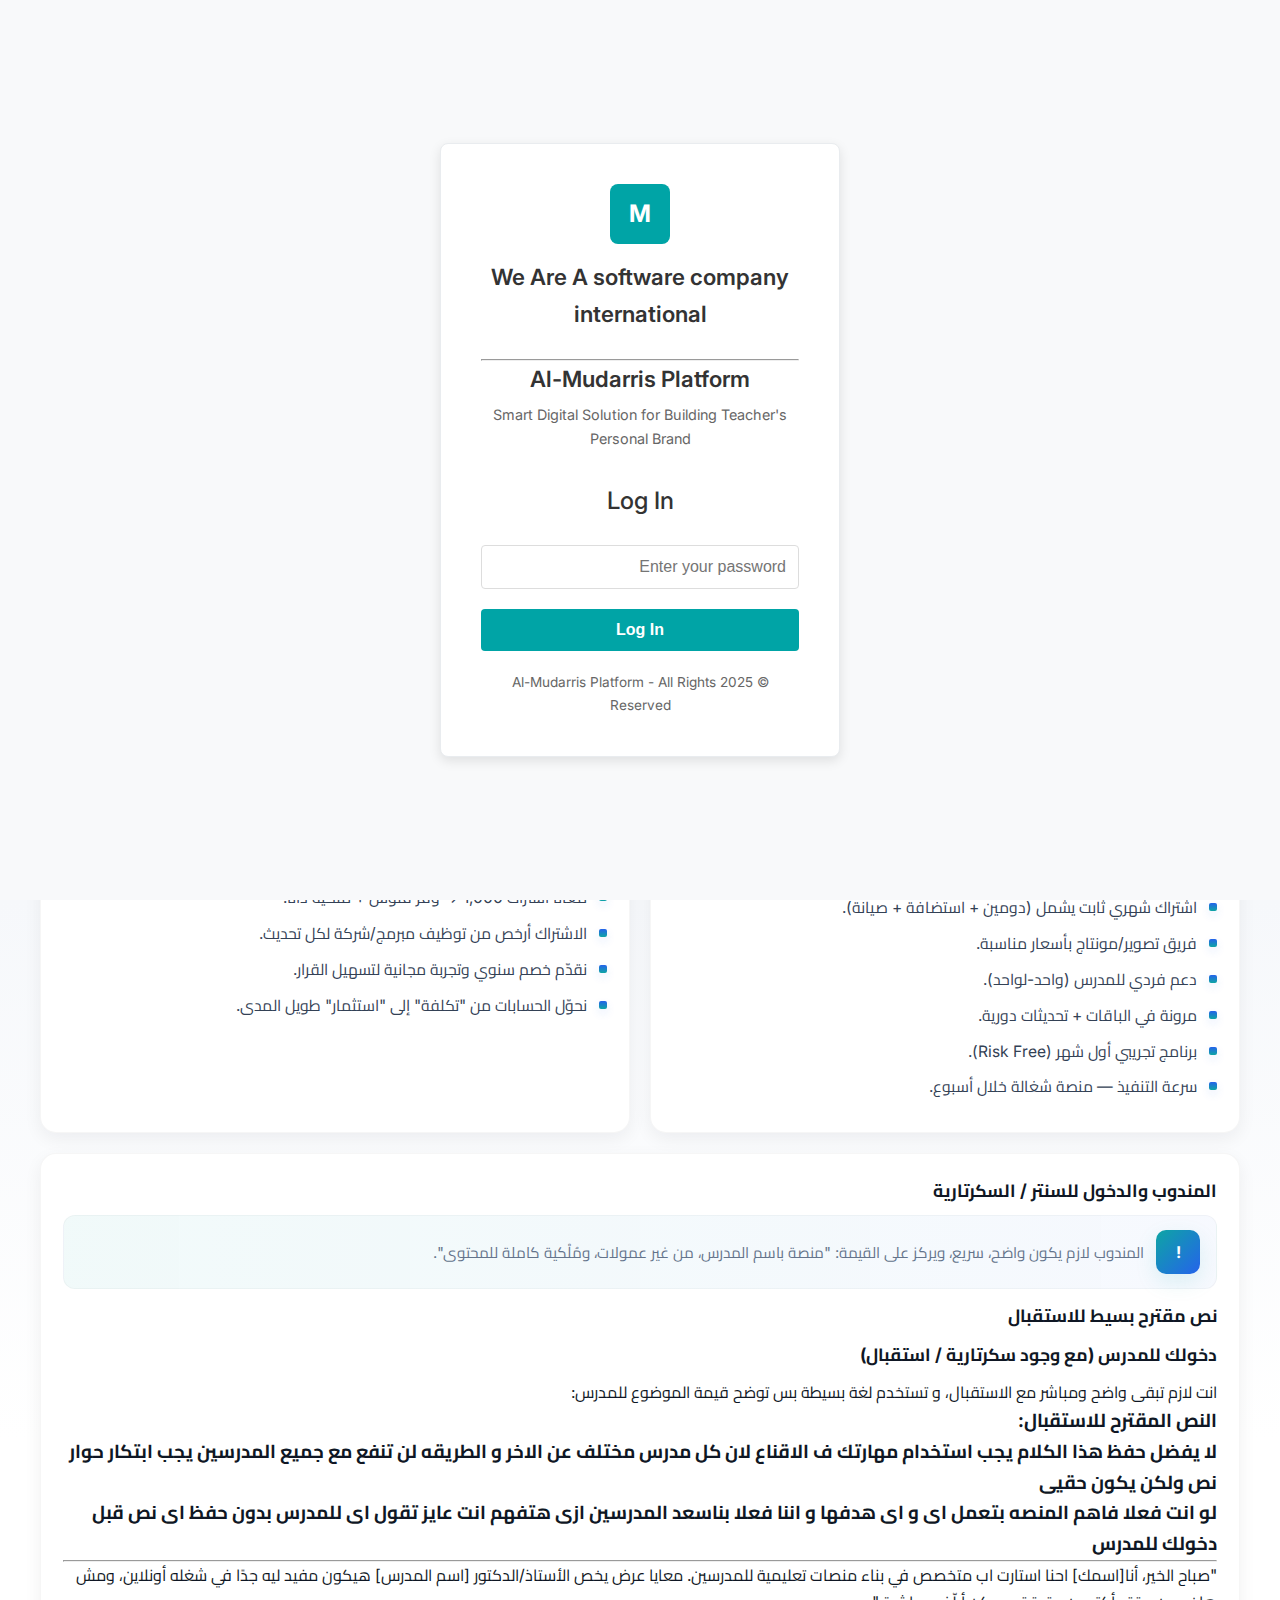
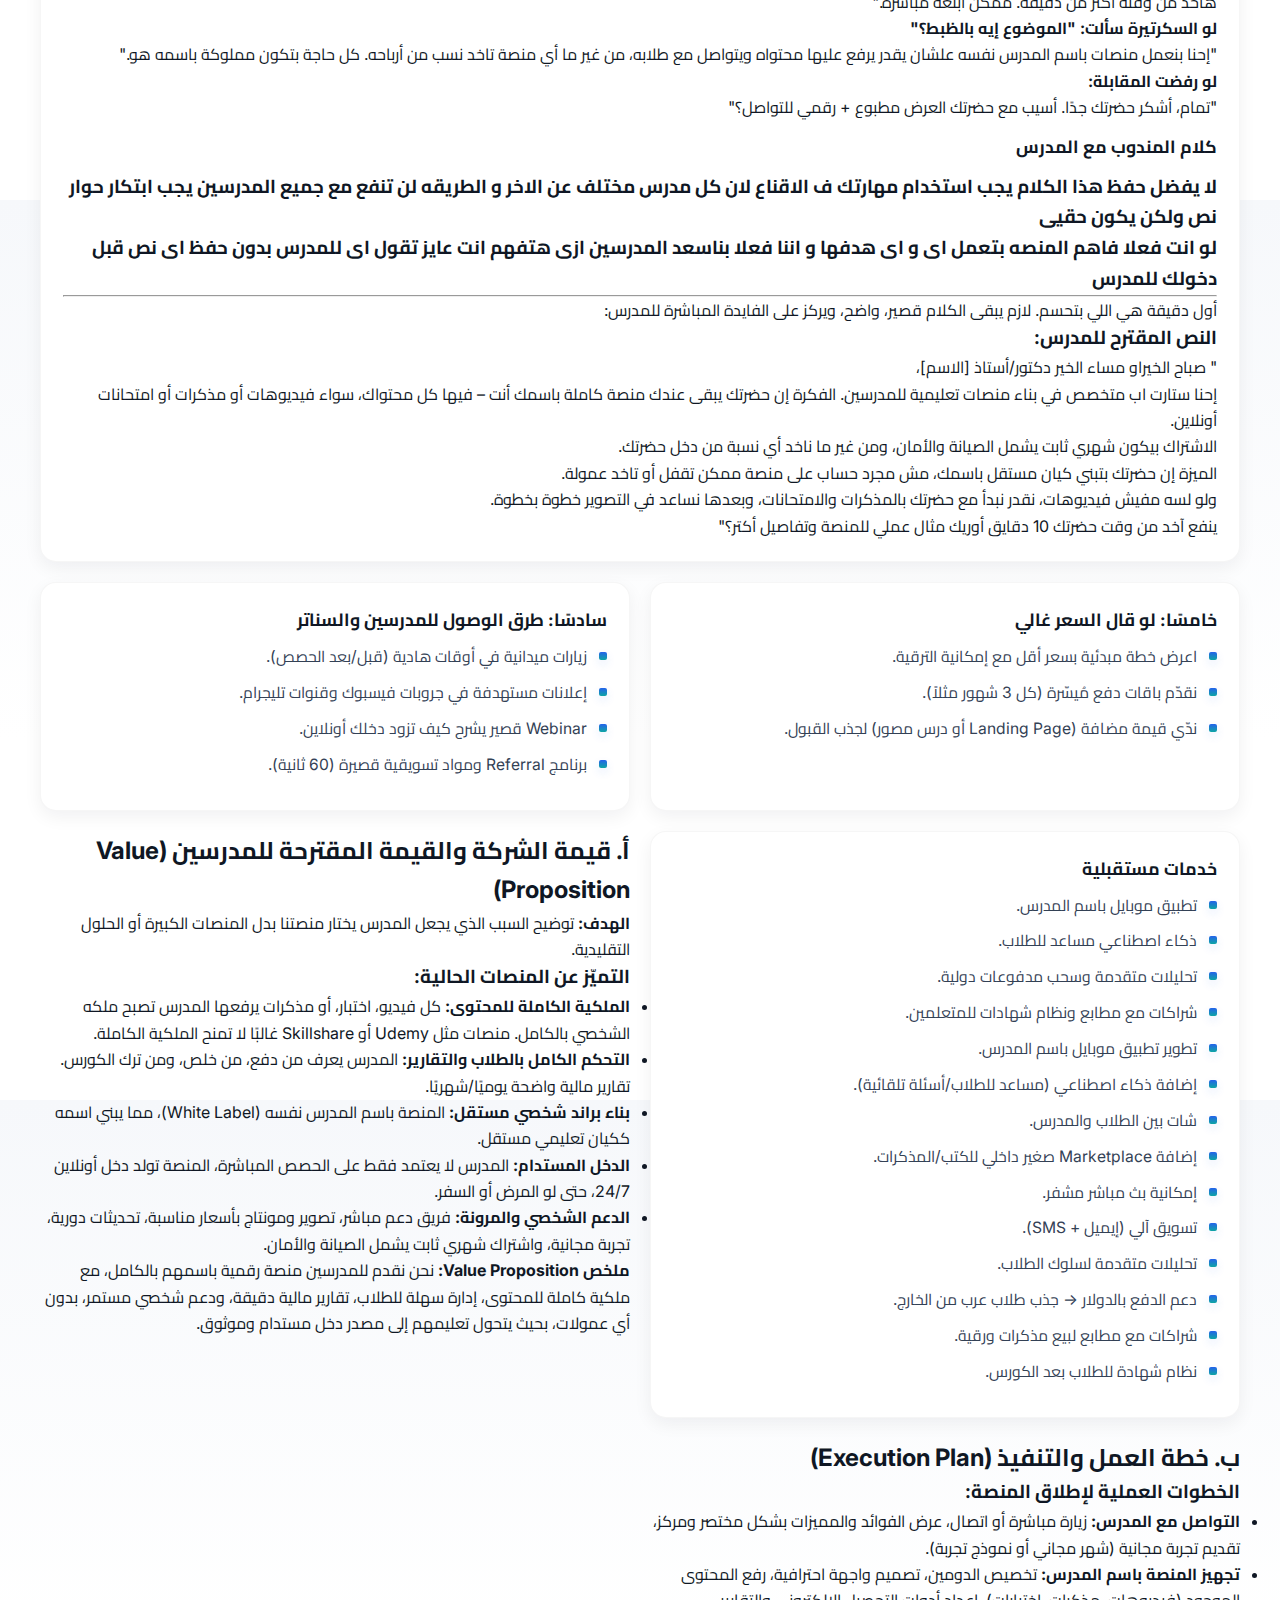
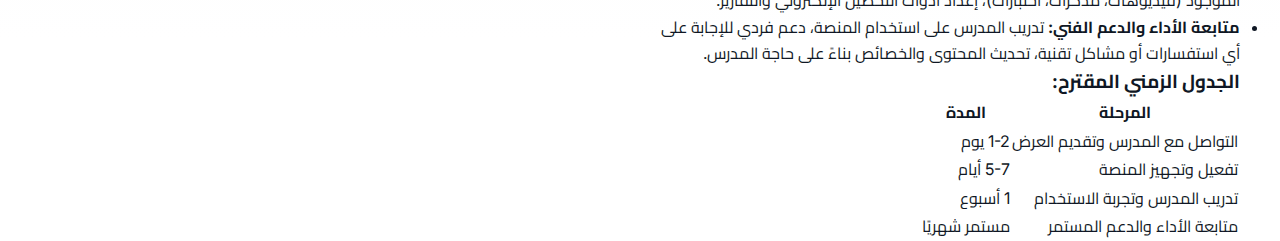
<file: index.html>
<!DOCTYPE html>
<html lang="ar" dir="rtl">
<head>
  <meta charset="utf-8" />
  <meta name="viewport" content="width=device-width, initial-scale=1" />
  <title>منصة المدرس - المميزات والخطة الكاملة</title>
<link rel="stylesheet" href="styles.css">
  <!-- خطوط (اختياري: يحتاج إنترنت لتحميل الخطوط من Google Fonts) -->
  <link rel="preconnect" href="https://fonts.googleapis.com">
  <link rel="preconnect" href="https://fonts.gstatic.com" crossorigin>
  <link href="https://fonts.googleapis.com/css2?family=Inter:wght@300;400;600;700;800&family=Cairo:wght@300;400;600&display=swap" rel="stylesheet">

  <style>
 
  </style>
</head>

<body>
  <div class="container">

    <header class="site-header" role="banner">
      <div class="brand">
        <div class="logo">M</div>
        <div>
          <h1>منصة المدرس</h1>
          <p>حل رقمي ذكي لبناء العلامة الشخصية للمدرس</p>
        </div>
      </div>

      <div style="text-align:left;">
        <strong style="color:var(--accent-2); font-weight:700;">We are Startup</strong>
          <div style="color:var(--muted); font-size:0.9rem;">
          حلول: منصة متكاملة • إدارة ذكية • تقارير دقيقة
          </div>      
        </div>
    </header>

    <main>
      <section class="lead">
<h2 class="success-heading">
  <span class="step">Knowledge.</span>
  <span class="step">Experience.</span>
  <span class="step">Guidance.</span>
  <span class="arrow">→</span>
  <span class="final">Future Success</span>
</h2>
      </section>

      <div class="sections">
        <section class="card">
          <h2>أولًا: احتياجات المدرس ولماذا يحتاج المنصة</h2>
          <ul>
            <li>كل شغله دلوقتي معتمد على السنتر/الحصص المباشرة = دخله محدود بساعات وجوده.</li>
            <li>بدون منصة = مفيش أصل رقمي يبيع وهو نايم/مريض/مسافر.</li>
            <li>بيعتمد على واتساب/تليجرام = فوضى، مش منظم، ومفيش تقارير.</li>
            <li>مفيش تحصيل إلكتروني ثابت = بيخسر طلاب برا منطقته.</li>
            <li>صعوبة بناء براند باسمه لأنه مختفي جوه منصات بعمولة.</li>
            <li>لو سيب المنصة اللي مشترك فيها → بيرجع صفر، مفيش داتا ولا محتوى معاه.</li>
            <li>مش قادر يعرف مين الطالب اللي دفع، مين اللي خلص، ومين اللي ساب.</li>
            <li>مفيش مكتبة مراجعات تفضل متاحة طول السنة.</li>
            <li>صعوبة يقنع أولياء الأمور إنه "كيان تعليمي جاد" مش مجرد مدرس فرد.</li>
            <li>مستقبلًا لو قلّ مجهوده/كبر → دخله ينقطع، لكن المنصة تخلق له مصدر دخل مستدام.</li>
          </ul>
        </section>

        <section class="card">
          <h2>ثانيًا: إيه اللي بنقدمه كمنصة للمدرس</h2>
          <ul>
            <li>موقع كامل باسم المدرس (دومين خاص).</li>
            <li>تصميم احترافي يرفع صورته قدام أولياء الأمور.</li>
            <li>رفع فيديوهات/كورسات كاملة + مكتبة PDF.</li>
            <li>بث مباشر مع تسجيل تلقائي للدروس.</li>
            <li>اختبارات تفاعلية تلقائية التصحيح.</li>
            <li>نظام متابعة إنجاز الطالب (Dashboard).</li>
            <li>تحصيل أونلاين (فودافون كاش، فيزا، فوري).</li>
            <li>إشعارات ورسائل للطلاب عبر الإيميل/المنصة.</li>
            <li>تقارير مالية واضحة للمدرس.</li>
            <li>إمكانية إضافة مساعد/أدمن لإدارة المحتوى.</li>
            <li>حماية المحتوى وتصدير داتا الطلاب (ملك للمدرس).</li>
          </ul>
        </section>

        <section class="card">
          <h2>ثالثًا: مميزاتنا التنافسية</h2>
          <ul>
            <li>مفيش عمولة → المدرس يحتفظ بكل أرباحه.</li>
            <li>المنصة باسمه (Personal Brand) — وايت ليبل بالكامل.</li>
            <li>اشتراك شهري ثابت يشمل (دومين + استضافة + صيانة).</li>
            <li>فريق تصوير/مونتاج بأسعار مناسبة.</li>
            <li>دعم فردي للمدرس (واحد-لواحد).</li>
            <li>مرونة في الباقات + تحديثات دورية.</li>
            <li>برنامج تجريبي أول شهر (Risk Free).</li>
            <li>سرعة التنفيذ — منصة شغالة خلال أسبوع.</li>
          </ul>
        </section>

        <section class="card">
          <h2>رابعًا: إقناع المدرس بالاشتراك</h2>
          <ul>
            <li>مثال حسبة: 50 طالب × 50 ج = 2,500 ج. منصات عمولة (30%) = 750 ج خسارة شهريًا.</li>
            <li>معانا اشتراك 1,000 → وفر فلوس + ملكية داتا.</li>
            <li>الاشتراك أرخص من توظيف مبرمج/شركة لكل تحديث.</li>
            <li>نقدّم خصم سنوي وتجربة مجانية لتسهيل القرار.</li>
            <li>نحوّل الحسابات من "تكلفة" إلى "استثمار" طويل المدى.</li>
          </ul>
        </section>

        <section class="card full-width">
          <h2>المندوب والدخول للسنتر / السكرتارية</h2>
          <div class="tip" style="margin-bottom:12px;">
            <div class="dot">!</div>
            <p>المندوب لازم يكون واضح، سريع، ويركز على القيمة: "منصة باسم المدرس، من غير عمولات، ومُلْكية كاملة للمحتوى".</p>
          </div>

          <h2 style="margin-top:8px;">نص مقترح بسيط للاستقبال</h2>
          <p style="color:var(--muted); margin-bottom:10px;">
                  <h2>دخولك  للمدرس (مع وجود سكرتارية / استقبال)</h2>
      <p>انت لازم تبقى واضح ومباشر مع الاستقبال، و تستخدم لغة بسيطة بس توضح قيمة الموضوع للمدرس:</p>
      <h3>النص المقترح للاستقبال:</h3>
      <h3>لا يفضل حفظ هذا الكلام يجب استخدام مهارتك ف الاقناع لان كل مدرس مختلف عن الاخر و الطريقه لن تنفع مع جميع المدرسين يجب ابتكار حوار نص ولكن يكون حقيى </h3>
      <h3>لو انت فعلا فاهم المنصه بتعمل اى و اى هدفها و اننا فعلا بناسعد المدرسين ازى هتفهم انت عايز تقول اى للمدرس بدون حفظ اى نص قبل دخولك للمدرس </h3>
      <hr>
      <p>"صباح الخير، أنا[اسمك]  احنا استارت اب متخصص في بناء منصات تعليمية للمدرسين. معايا عرض يخص الأستاذ/الدكتور [اسم المدرس] هيكون مفيد ليه جدًا في شغله أونلاين، ومش هاخد من وقته أكتر من دقيقة. ممكن أبلّغه مباشرة."</p>
      <p><strong>لو السكرتيرة سألت: "الموضوع إيه بالظبط؟"</strong><br>
      "إحنا بنعمل منصات باسم المدرس نفسه علشان يقدر يرفع عليها محتواه ويتواصل مع طلابه، من غير ما أي منصة تاخد نسب من أرباحه. كل حاجة بتكون مملوكة باسمه هو."</p>
      <p><strong>لو رفضت المقابلة:</strong><br>
      "تمام، أشكر حضرتك جدًا. أسيب مع حضرتك العرض مطبوع + رقمي للتواصل؟"</p>
          </p>

          <h2 style="margin-top:12px; ">كلام المندوب مع المدرس</h2>
          <p style="color:var(--muted); background-color: rgb(101, 87, 180); ">
     <h3>لا يفضل حفظ هذا الكلام يجب استخدام مهارتك ف الاقناع لان كل مدرس مختلف عن الاخر و الطريقه لن تنفع مع جميع المدرسين يجب ابتكار حوار نص ولكن يكون حقيى </h3>
      <h3>لو انت فعلا فاهم المنصه بتعمل اى و اى هدفها و اننا فعلا بناسعد المدرسين ازى هتفهم انت عايز تقول اى للمدرس بدون حفظ اى نص قبل دخولك للمدرس </h3>
      <hr>
      <p>أول دقيقة هي اللي بتحسم. لازم يبقى الكلام قصير، واضح، ويركز على الفايدة المباشرة للمدرس:</p>
      <h3>النص المقترح للمدرس:</h3>
      <p>" صباح الخيراو مساء الخير دكتور/أستاذ [الاسم]،<br>
      إحنا ستارت اب متخصص في بناء منصات تعليمية للمدرسين. الفكرة إن حضرتك يبقى عندك منصة كاملة باسمك أنت – فيها كل محتواك، سواء فيديوهات أو مذكرات أو امتحانات أونلاين.<br>
      الاشتراك بيكون شهري ثابت يشمل الصيانة والأمان، ومن غير ما ناخد أي نسبة من دخل حضرتك.<br>
      الميزة إن حضرتك بتبني كيان مستقل باسمك، مش مجرد حساب على منصة ممكن تقفل أو تاخد عمولة.<br>
      ولو لسه مفيش فيديوهات، نقدر نبدأ مع حضرتك بالمذكرات والامتحانات، وبعدها نساعد في التصوير خطوة بخطوة.<br>
      ينفع آخد من وقت حضرتك 10 دقايق أوريك مثال عملي للمنصة وتفاصيل أكتر؟"</p></p>
        </section>

        <section class="card">
          <h2>خامسًا: لو قال السعر غالي</h2>
          <ul>
            <li>اعرض خطة مبدئية بسعر أقل مع إمكانية الترقية.</li>
            <li>نقدّم باقات دفع مُيسّرة (كل 3 شهور مثلاً).</li>
            <li>ندّي قيمة مضافة (Landing Page أو درس مصور) لجذب القبول.</li>
          </ul>
        </section>

        <section class="card">
          <h2>سادسًا: طرق الوصول للمدرسين والسناتر</h2>
          <ul>
            <li>زيارات ميدانية في أوقات هادية (قبل/بعد الحصص).</li>
            <li>إعلانات مستهدفة في جروبات فيسبوك وقنوات تليجرام.</li>
            <li>Webinar قصير يشرح كيف تزود دخلك أونلاين.</li>
            <li>برنامج Referral ومواد تسويقية قصيرة (60 ثانية).</li>
          </ul>
        </section>

        <section class="card">
          <h2>خدمات مستقبلية</h2>
          <ul>
            <li>تطبيق موبايل باسم المدرس.</li>
            <li>ذكاء اصطناعي مساعد للطلاب.</li>
            <li>تحليلات متقدمة وسحب مدفوعات دولية.</li>
            <li>شراكات مع مطابع ونظام شهادات للمتعلمين.</li>
            <li>              تطوير تطبيق موبايل باسم المدرس.
 </li>
            <li>  إضافة ذكاء اصطناعي (مساعد للطلاب/أسئلة تلقائية).
 </li>
            <li>  شات بين الطلاب والمدرس.
 </li>
            <li> إضافة Marketplace صغير داخلي للكتب/المذكرات.
  </li>
            <li>إمكانية بث مباشر مشفر.
   </li>
            <li>تسويق آلي (إيميل + SMS).
   </li>
            <li>تحليلات متقدمة لسلوك الطلاب.
   </li>
            <li>دعم الدفع بالدولار → جذب طلاب عرب من الخارج.
   </li>
            <li>شراكات مع مطابع لبيع مذكرات ورقية.
   </li>
            <li> نظام شهادة للطلاب بعد الكورس.
  </li>
          </ul>
        </section>
<!-- -------------------------------------------- -->
<!-- -------------------------------------------- -->
<!-- -------------------------------------------- -->
 <section>
    <div class="card">
        <h2>أ. قيمة الشركة والقيمة المقترحة للمدرسين (Value Proposition)</h2>
        <p><strong>الهدف:</strong> توضيح السبب الذي يجعل المدرس يختار منصتنا بدل المنصات الكبيرة أو الحلول التقليدية.</p>
        <h3>التميّز عن المنصات الحالية:</h3>
        <ul>
            <li><strong>الملكية الكاملة للمحتوى:</strong> كل فيديو، اختبار، أو مذكرات يرفعها المدرس تصبح ملكه الشخصي بالكامل. منصات مثل Udemy أو Skillshare غالبًا لا تمنح الملكية الكاملة.</li>
            <li><strong>التحكم الكامل بالطلاب والتقارير:</strong> المدرس يعرف من دفع، من خلص، ومن ترك الكورس. تقارير مالية واضحة يوميًا/شهريًا.</li>
            <li><strong>بناء براند شخصي مستقل:</strong> المنصة باسم المدرس نفسه (White Label)، مما يبني اسمه ككيان تعليمي مستقل.</li>
            <li><strong>الدخل المستدام:</strong> المدرس لا يعتمد فقط على الحصص المباشرة، المنصة تولد دخل أونلاين 24/7، حتى لو المرض أو السفر.</li>
            <li><strong>الدعم الشخصي والمرونة:</strong> فريق دعم مباشر، تصوير ومونتاج بأسعار مناسبة، تحديثات دورية، تجربة مجانية، واشتراك شهري ثابت يشمل الصيانة والأمان.</li>
        </ul>
        <p><strong>ملخص Value Proposition:</strong> نحن نقدم للمدرسين منصة رقمية باسمهم بالكامل، مع ملكية كاملة للمحتوى، إدارة سهلة للطلاب، تقارير مالية دقيقة، ودعم شخصي مستمر، بدون أي عمولات، بحيث يتحول تعليمهم إلى مصدر دخل مستدام وموثوق.</p>
    </div>
</section>

<!-- قسم ب: خطة العمل والتنفيذ -->
<section>
    <div class="card">
        <h2>ب. خطة العمل والتنفيذ (Execution Plan)</h2>
        <h3>الخطوات العملية لإطلاق المنصة:</h3>
        <ul>
            <li><strong>التواصل مع المدرس:</strong> زيارة مباشرة أو اتصال، عرض الفوائد والمميزات بشكل مختصر ومركز، تقديم تجربة مجانية (شهر مجاني أو نموذج تجربة).</li>
            <li><strong>تجهيز المنصة باسم المدرس:</strong> تخصيص الدومين، تصميم واجهة احترافية، رفع المحتوى الموجود (فيديوهات، مذكرات، اختبارات)، إعداد أدوات التحصيل الإلكتروني والتقارير.</li>
            <li><strong>متابعة الأداء والدعم الفني:</strong> تدريب المدرس على استخدام المنصة، دعم فردي للإجابة على أي استفسارات أو مشاكل تقنية، تحديث المحتوى والخصائص بناءً على حاجة المدرس.</li>
        </ul>

        <h3>الجدول الزمني المقترح:</h3>
        <table>
            <thead>
                <tr>
                    <th>المرحلة</th>
                    <th>المدة</th>
                </tr>
            </thead>
            <tbody>
                <tr>
                    <td>التواصل مع المدرس وتقديم العرض</td>
                    <td>1-2 يوم</td>
                </tr>
                <tr>
                    <td>تفعيل وتجهيز المنصة</td>
                    <td>5-7 أيام</td>
                </tr>
                <tr>
                    <td>تدريب المدرس وتجربة الاستخدام</td>
                    <td>1 أسبوع</td>
                </tr>
                <tr>
                    <td>متابعة الأداء والدعم المستمر</td>
                    <td>مستمر شهريًا</td>
                </tr>
            </tbody>
        </table>
    </div>
</section>
<!-- -------------------------------------------- -->
<!-- -------------------------------------------- -->
<!-- -------------------------------------------- -->
      </div> <!-- .sections -->
    </main>
  <!-- Login Screen Overlay -->
  <div id="login-screen" style="position: fixed; top: 0; left: 0; width: 100%; height: 100%; background: #f8f9fa; display: flex; justify-content: center; align-items: center; z-index: 1000; font-family: 'Inter', sans-serif;">
    <div style="background: white; padding: 40px; border-radius: 8px; box-shadow: 0 4px 12px rgba(0,0,0,0.1); text-align: center; max-width: 400px; width: 90%; border: 1px solid #e9ecef;">
      <!-- Company Logo and Name -->
      <div style="margin-bottom: 30px;">
        <div style="width: 60px; height: 60px; border-radius: 8px; display: grid; place-items: center; color: white; font-weight: 700; font-size: 1.5rem; background: #00a4a6; margin: 0 auto 15px auto;">M</div>
        <h1 style="color: #333; font-size: 1.4rem; font-weight: 600; margin: 0;">We Are A software company international</h1><br><hr>
        <h1 style="color: #333; font-size: 1.4rem; font-weight: 600; margin: 0;">Al-Mudarris Platform</h1>
        <p style="color: #666; font-size: 0.9rem; margin: 5px 0 0 0;">Smart Digital Solution for Building Teacher's Personal Brand</p>
      </div>
      <!-- Login Form -->
      <h2 style="color: #333; margin-bottom: 25px; font-size: 1.5rem; font-weight: 500;">Log In</h2>
      <input type="password" id="password" placeholder="Enter your password" style="width: 100%; padding: 12px; border: 1px solid #ddd; border-radius: 4px; margin-bottom: 20px; font-size: 1rem; outline: none; transition: border-color 0.3s; background: #fff; color: #333;">
      <button onclick="checkPassword()" style="width: 100%; padding: 12px; background: #00a4a6; color: white; border: none; border-radius: 4px; font-size: 1rem; font-weight: 600; cursor: pointer; transition: background 0.3s;">Log In</button>
      <p style="color: #666; font-size: 0.85rem; margin-top: 20px;">© 2025 Al-Mudarris Platform - All Rights Reserved</p>
    </div>
  </div>

  <!-- Site Content Wrapper -->
  <div id="site-content" style="display: none;">
    <div class="container">
      <header class="site-header" role="banner">
        <div class="brand">
          <div class="logo">M</div>
          <div>
            <h1>منصة المدرس</h1>
            <p>حل رقمي ذكي لبناء العلامة الشخصية للمدرس</p>
          </div>
        </div>

        <div style="text-align:left;">
          <strong style="color:var(--accent-2); font-weight:700;">We are Startup</strong>
          <div style="color:var(--muted); font-size:0.9rem;">
          حلول: منصة متكاملة • إدارة ذكية • تقارير دقيقة
          </div>
       <p>&copy; 2025 جميع الحقوق محفوظة - منصة المدرس</p>
        </div>
      </header>

    
       

  <script>
    function checkPassword(){
      const input = document.getElementById("password").value;
      if(input === "Marim Kamel199"){
        document.getElementById("login-screen").style.display = "none";
        document.getElementById("site-content").style.display = "block";
      }
      // If wrong, do nothing
    }
  </script>
</body>
</html>
</file>
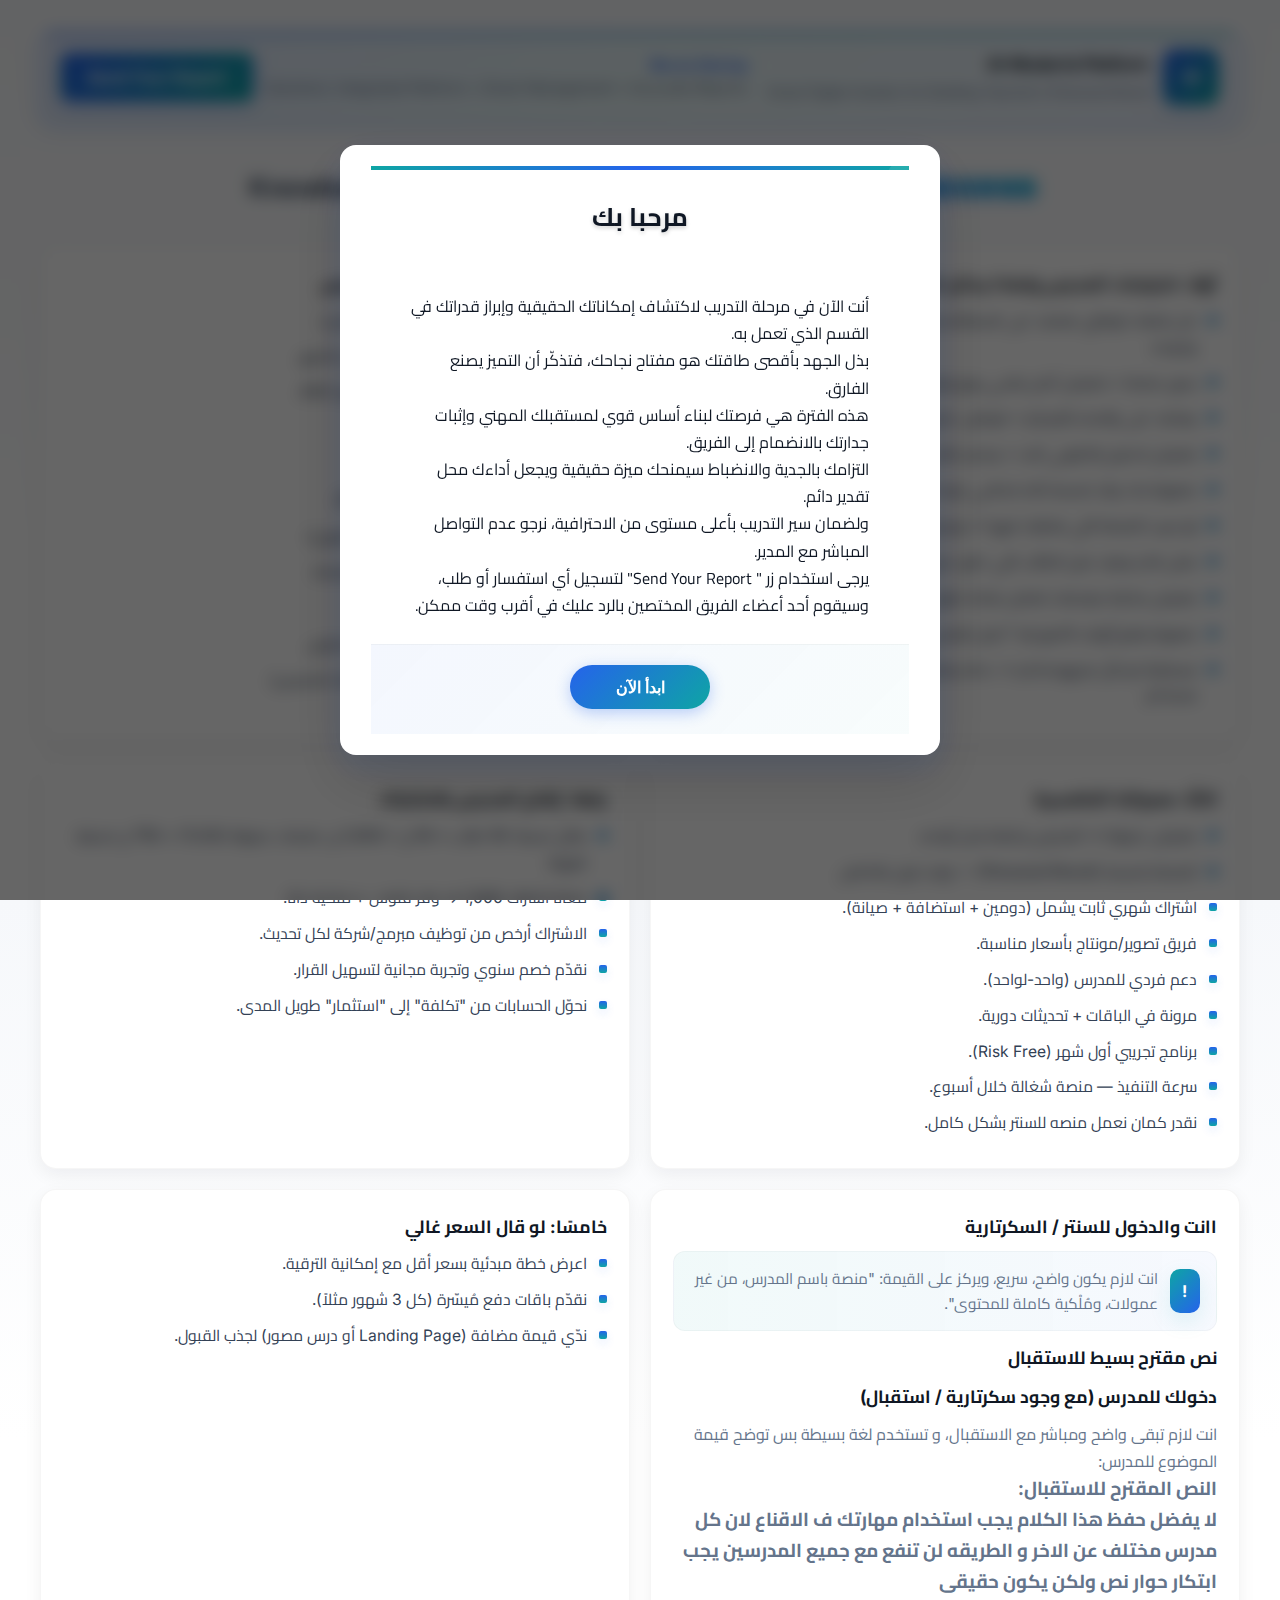
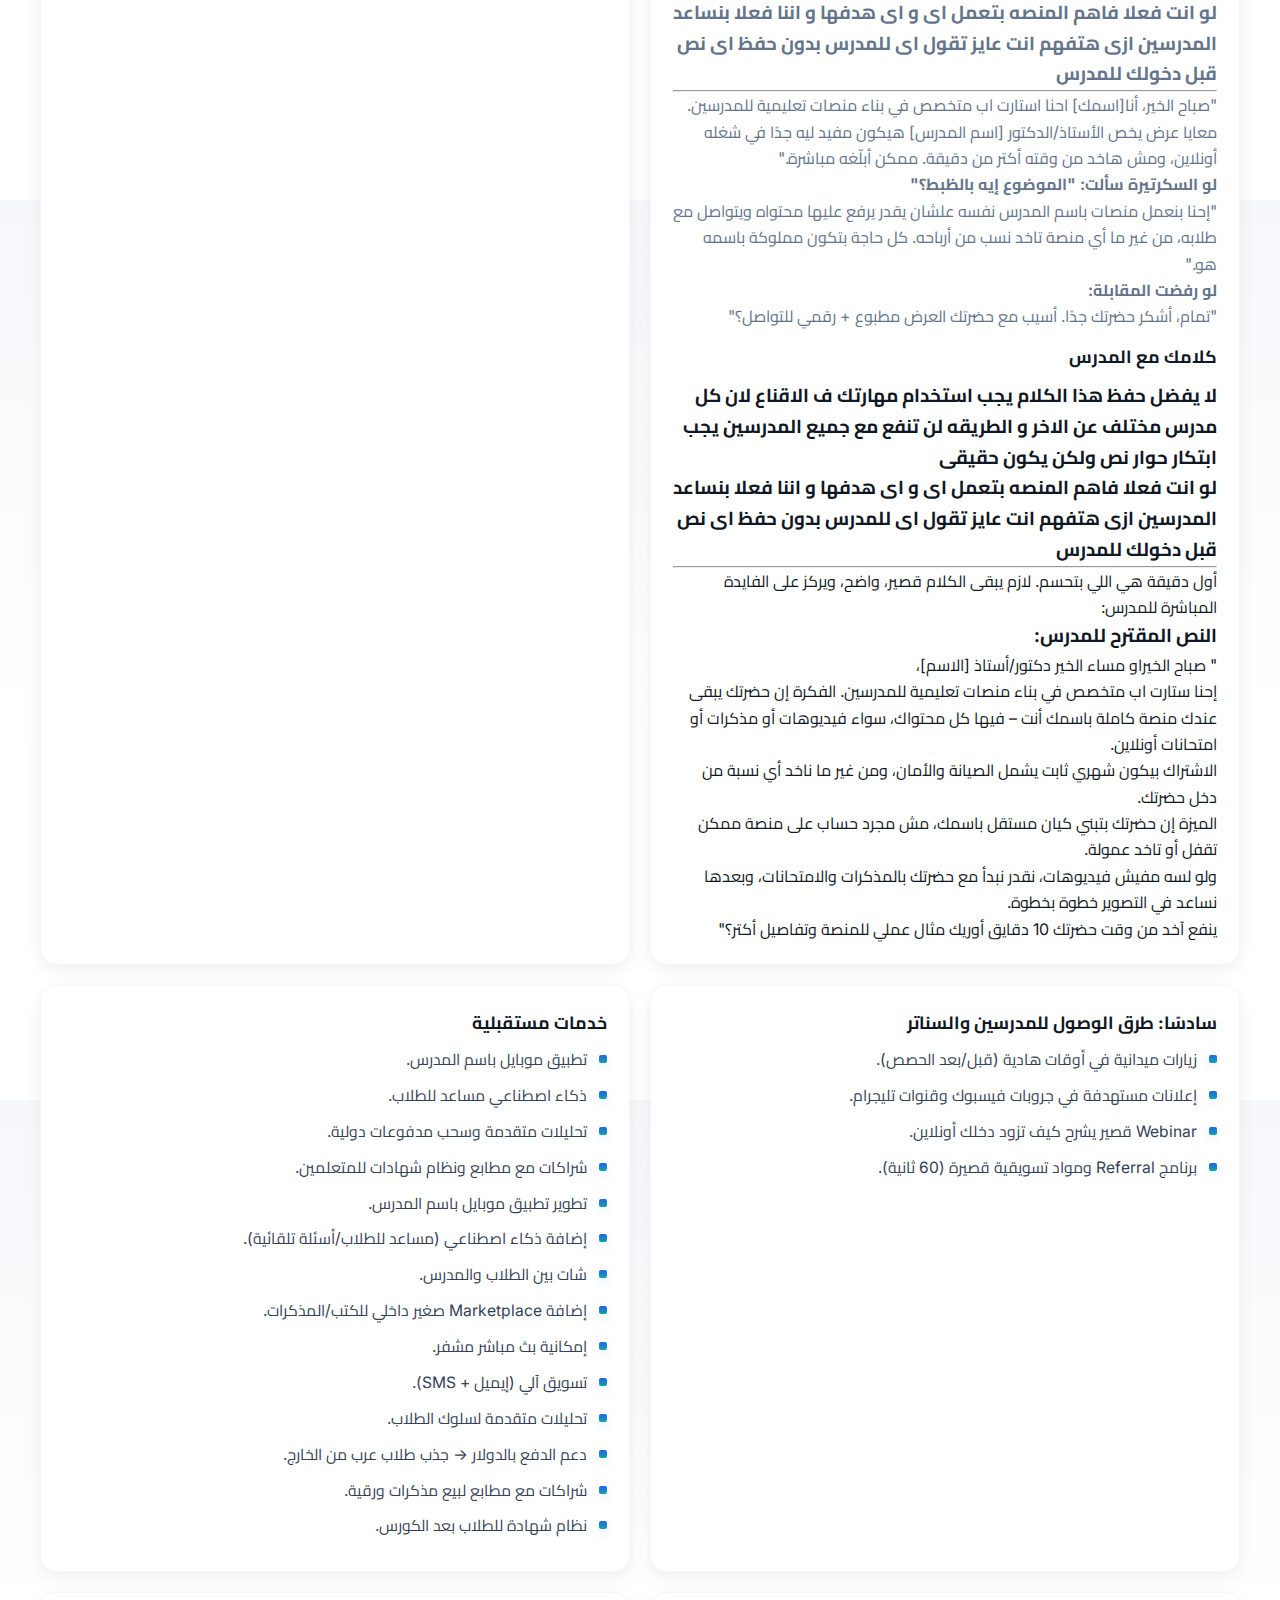
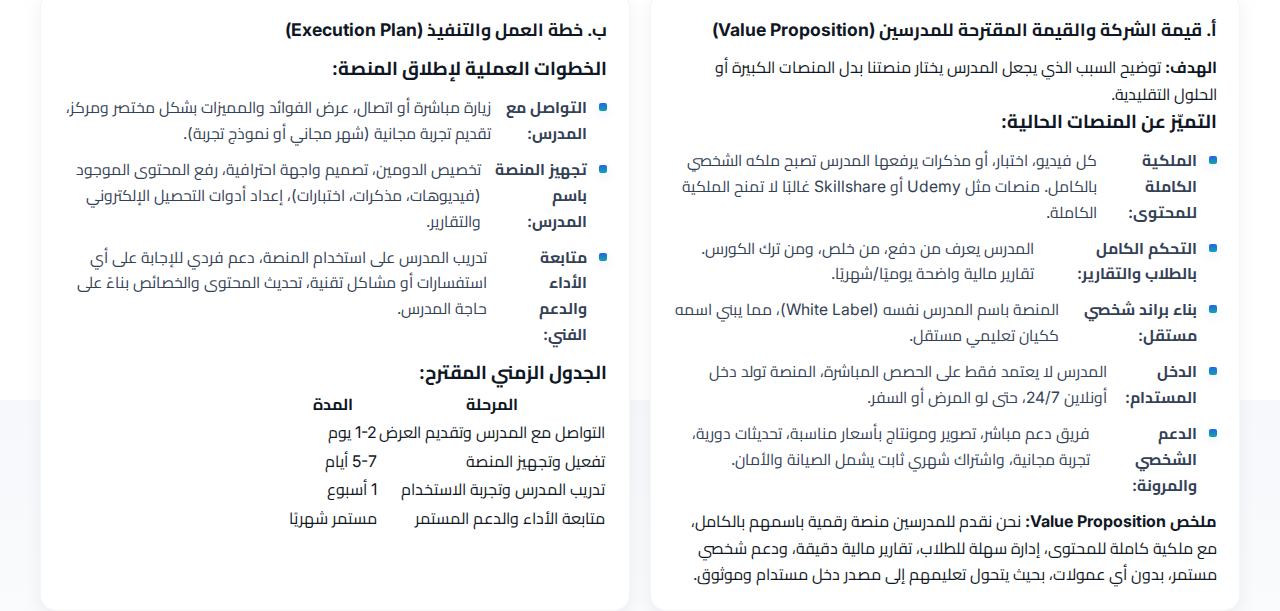
<file: plan.html>
<!DOCTYPE html>
<html lang="ar" dir="rtl">
<head>
  <meta charset="UTF-8">
  <meta name="viewport" content="width=device-width, initial-scale=1.0">
  <title>منصة المدرس - المميزات والخطة الكاملة</title>
  <link rel="stylesheet" href="styles.css">
  <link rel="preconnect" href="https://fonts.googleapis.com">
  <link rel="preconnect" href="https://fonts.gstatic.com" crossorigin>
  <link href="https://fonts.googleapis.com/css2?family=Inter:wght@300;400;600;700;800&family=Cairo:wght@300;400;600&display=swap" rel="stylesheet">
</head>
<body>
  <div class="container">


    <!-- Modal Popup -->
    <div id="welcome-modal" class="modal" style="display: none;">
      <div class="modal-content">
        <span class="close-btn" onclick="closeModal()">&times;</span>
        <div class="modal-header">
          <div class="welcome-icon">🎓</div>
          <h2 id="welcome-message">مرحبا بك </h2>
          <b><div class="user-name" id="user-name-display"></div></b>
        </div>
        <div class="modal-body">
          <p id="modal-text">
            أنت الآن في مرحلة التدريب لاكتشاف إمكاناتك الحقيقية وإبراز قدراتك في القسم الذي تعمل به.<br>
بذل الجهد بأقصى طاقتك هو مفتاح نجاحك، فتذكّر أن التميز يصنع الفارق.<br>
هذه الفترة هي فرصتك لبناء أساس قوي لمستقبلك المهني وإثبات جدارتك بالانضمام إلى الفريق.<br>
التزامك بالجدية والانضباط سيمنحك ميزة حقيقية ويجعل أداءك محل تقدير دائم.<br>
ولضمان سير التدريب بأعلى مستوى من الاحترافية، نرجو عدم التواصل المباشر مع المدير.<br>
يرجى استخدام زر " Send Your Report" لتسجيل أي استفسار أو طلب، وسيقوم أحد أعضاء الفريق المختصين بالرد عليك في أقرب وقت ممكن.
          </p>
        </div>

        <div class="modal-footer">
          <button class="modal-btn" onclick="closeModal()">ابدأ الآن</button>
        </div>
    </div>
  </div>

  <header class="site-header" role="banner">
      <div class="brand">
        <div class="logo">M</div>
        <div>
          <h1>Al-Mudarris Platform</h1>
          <p>Smart Digital Solution for Building Teacher's Personal Brand</p>
        </div>
      </div>
      <nav class="header-nav">
        <div class="nav-info">
          <strong style="color:var(--accent-2); font-weight:700;">We are Startup</strong>
          <div style="color:var(--muted); font-size:0.9rem;">
            Solutions: Integrated Platform • Smart Management • Accurate Reports
          </div>
        </div>
        <button class="report">
          <a href="https://docs.google.com/forms/d/e/1FAIpQLSck14m_xh2tlGMK9ww-iQeK_Es587RNLh8DcrQPou-NUxpBiw/viewform?usp=dialog">Send Your Report</a>
        </button>
      </nav>
    </header>

    <main>
      <section class="lead">
        <h2 class="success-heading">
          <span class="step">Knowledge.</span>
          <span class="step">Experience.</span>
          <span class="step">Guidance.</span>
          <span class="arrow">→</span>
          <span class="final">Future Success</span>
        </h2>
      </section>

      <div class="sections">
        <section class="card">
          <h2>أولًا: احتياجات المدرس ولماذا يحتاج المنصة</h2>
          <div class="card-content">
            <ul>
              <li>كل شغله دلوقتي معتمد على السنتر/الحصص المباشرة = دخله محدود بساعات وجوده.</li>
              <li>بدون منصة = مفيش أصل رقمي يبيع وهو نايم/مريض/مسافر.</li>
              <li>بيعتمد على واتساب/تليجرام = فوضى، مش منظم، ومفيش تقارير.</li>
              <li>مفيش تحصيل إلكتروني ثابت = بيخسر طلاب برا منطقته.</li>
              <li>صعوبة بناء براند باسمه لأنه مختفي جوه منصات بعمولة.</li>
              <li>لو سيب المنصة اللي مشترك فيها → بيرجع صفر، مفيش داتا ولا محتوى معاه.</li>
              <li>مش قادر يعرف مين الطالب اللي دفع، مين اللي خلص، ومين اللي ساب.</li>
              <li>مفيش مكتبة مراجعات تفضل متاحة طول السنة.</li>
              <li>صعوبة يقنع أولياء الأمور إنه "كيان تعليمي جاد" مش مجرد مدرس فرد.</li>
              <li>مستقبلًا لو قلّ مجهوده/كبر → دخله ينقطع، لكن المنصة تخلق له مصدر دخل مستدام.</li>
            </ul>
          </div>
        </section>

        <section class="card">
          <h2>ثانيًا: إيه اللي بنقدمه كمنصة للمدرس</h2>
          <div class="card-content">
            <ul>
              <li>موقع كامل باسم المدرس (دومين خاص).</li>
              <li>تصميم احترافي يرفع صورته قدام أولياء الأمور.</li>
              <li>رفع فيديوهات/كورسات كاملة + مكتبة PDF.</li>
              <li>بث مباشر مع تسجيل تلقائي للدروس.</li>
              <li>اختبارات تفاعلية تلقائية التصحيح.</li>
              <li>نظام متابعة إنجاز الطالب (Dashboard).</li>
              <li>تحصيل أونلاين (فودافون كاش، فيزا، فوري).</li>
              <li>إشعارات ورسائل للطلاب عبر الإيميل/المنصة.</li>
              <li>تقارير مالية واضحة للمدرس.</li>
              <li>إمكانية إضافة مساعد/أدمن لإدارة المحتوى.</li>
              <li>حماية المحتوى وتصدير داتا الطلاب (ملك للمدرس).</li>
            </ul>
          </div>
        </section>

        <section class="card">
          <h2>ثالثًا: مميزاتنا التنافسية</h2>
          <div class="card-content">
            <ul>
              <li>مفيش عمولة → المدرس يحتفظ بكل أرباحه.</li>
              <li>المنصة باسمه (Personal Brand) — وايت ليبل بالكامل.</li>
              <li>اشتراك شهري ثابت يشمل (دومين + استضافة + صيانة).</li>
              <li>فريق تصوير/مونتاج بأسعار مناسبة.</li>
              <li>دعم فردي للمدرس (واحد-لواحد).</li>
              <li>مرونة في الباقات + تحديثات دورية.</li>
              <li>برنامج تجريبي أول شهر (Risk Free).</li>
              <li>سرعة التنفيذ — منصة شغالة خلال أسبوع.</li>
              <li>نقدر كمان نعمل منصه للسنتر بشكل كامل.</li>
            </ul>
          </div>
        </section>

        <section class="card">
          <h2>رابعًا: إقناع المدرس بالاشتراك</h2>
          <div class="card-content">
            <ul>
              <li>مثال حسبة: 50 طالب × 50 ج = 2,500 ج. منصات عمولة (30%) = 750 ج خسارة شهريًا.</li>
              <li>معانا اشتراك 1,000 → وفر فلوس + ملكية داتا.</li>
              <li>الاشتراك أرخص من توظيف مبرمج/شركة لكل تحديث.</li>
              <li>نقدّم خصم سنوي وتجربة مجانية لتسهيل القرار.</li>
              <li>نحوّل الحسابات من "تكلفة" إلى "استثمار" طويل المدى.</li>
            </ul>
          </div>
        </section>

        <section  class="card" >
          <h2>اانت والدخول للسنتر / السكرتارية</h2>
          <div class="card-content">
            <div class="tip" style="margin-bottom:12px;">
              <div class="dot">!</div>
              <p>انت لازم يكون واضح، سريع، ويركز على القيمة: "منصة باسم المدرس، من غير عمولات، ومُلْكية كاملة للمحتوى".</p>
            </div>

            <h2 style="margin-top:8px;">نص مقترح بسيط للاستقبال</h2>
            <div style="color:var(--muted); margin-bottom:10px;">
              <h2>دخولك للمدرس (مع وجود سكرتارية / استقبال)</h2>
              <p>انت لازم تبقى واضح ومباشر مع الاستقبال، و تستخدم لغة بسيطة بس توضح قيمة الموضوع للمدرس:</p>
              <h3>النص المقترح للاستقبال:</h3>
              <h3>لا يفضل حفظ هذا الكلام يجب استخدام مهارتك ف الاقناع لان كل مدرس مختلف عن الاخر و الطريقه لن تنفع مع جميع المدرسين يجب ابتكار حوار نص ولكن يكون حقيقى</h3>
              <h3>لو انت فعلا فاهم المنصه بتعمل اى و اى هدفها و اننا فعلا بنساعد المدرسين ازى هتفهم انت عايز تقول اى للمدرس بدون حفظ اى نص قبل دخولك للمدرس</h3>
              <hr>
              <p>"صباح الخير، أنا[اسمك] احنا استارت اب متخصص في بناء منصات تعليمية للمدرسين. معايا عرض يخص الأستاذ/الدكتور [اسم المدرس] هيكون مفيد ليه جدًا في شغله أونلاين، ومش هاخد من وقته أكتر من دقيقة. ممكن أبلّغه مباشرة."</p>
              <p><strong>لو السكرتيرة سألت: "الموضوع إيه بالظبط؟"</strong><br>
              "إحنا بنعمل منصات باسم المدرس نفسه علشان يقدر يرفع عليها محتواه ويتواصل مع طلابه، من غير ما أي منصة تاخد نسب من أرباحه. كل حاجة بتكون مملوكة باسمه هو."</p>
              <p><strong>لو رفضت المقابلة:</strong><br>
              "تمام، أشكر حضرتك جدًا. أسيب مع حضرتك العرض مطبوع + رقمي للتواصل؟"</p>
            </div>

            <h2 style="margin-top:12px; ">كلامك  مع المدرس</h2>
            <p style="color:var(--muted); background-color: rgb(101, 87, 180); ">
       <h3>لا يفضل حفظ هذا الكلام يجب استخدام مهارتك ف الاقناع لان كل مدرس مختلف عن الاخر و الطريقه لن تنفع مع جميع المدرسين يجب ابتكار حوار نص ولكن يكون حقيقى </h3>
        <h3>لو انت فعلا فاهم المنصه بتعمل اى و اى هدفها و اننا فعلا بنساعد المدرسين ازى هتفهم انت عايز تقول اى للمدرس بدون حفظ اى نص قبل دخولك للمدرس </h3>
        <hr>
        <p>أول دقيقة هي اللي بتحسم. لازم يبقى الكلام قصير، واضح، ويركز على الفايدة المباشرة للمدرس:</p>
        <h3>النص المقترح للمدرس:</h3>
        <p>" صباح الخيراو مساء الخير دكتور/أستاذ [الاسم]،<br>
        إحنا ستارت اب متخصص في بناء منصات تعليمية للمدرسين. الفكرة إن حضرتك يبقى عندك منصة كاملة باسمك أنت – فيها كل محتواك، سواء فيديوهات أو مذكرات أو امتحانات أونلاين.<br>
        الاشتراك بيكون شهري ثابت يشمل الصيانة والأمان، ومن غير ما ناخد أي نسبة من دخل حضرتك.<br>
        الميزة إن حضرتك بتبني كيان مستقل باسمك، مش مجرد حساب على منصة ممكن تقفل أو تاخد عمولة.<br>
        ولو لسه مفيش فيديوهات، نقدر نبدأ مع حضرتك بالمذكرات والامتحانات، وبعدها نساعد في التصوير خطوة بخطوة.<br>
        ينفع آخد من وقت حضرتك 10 دقايق أوريك مثال عملي للمنصة وتفاصيل أكتر؟"</p></p>
          </div>
        </section>

        <section class="card">
          <h2>خامسًا: لو قال السعر غالي</h2>
          <div class="card-content">
            <ul>
              <li>اعرض خطة مبدئية بسعر أقل مع إمكانية الترقية.</li>
              <li>نقدّم باقات دفع مُيسّرة (كل 3 شهور مثلاً).</li>
              <li>ندّي قيمة مضافة (Landing Page أو درس مصور) لجذب القبول.</li>
            </ul>
          </div>
        </section>

        <section class="card">
          <h2>سادسًا: طرق الوصول للمدرسين والسناتر</h2>
          <div class="card-content">
            <ul>
              <li>زيارات ميدانية في أوقات هادية (قبل/بعد الحصص).</li>
              <li>إعلانات مستهدفة في جروبات فيسبوك وقنوات تليجرام.</li>
              <li>Webinar قصير يشرح كيف تزود دخلك أونلاين.</li>
              <li>برنامج Referral ومواد تسويقية قصيرة (60 ثانية).</li>
            </ul>
          </div>
        </section>

        <section class="card">
          <h2>خدمات مستقبلية</h2>
          <div class="card-content">
            <ul>
              <li>تطبيق موبايل باسم المدرس.</li>
              <li>ذكاء اصطناعي مساعد للطلاب.</li>
              <li>تحليلات متقدمة وسحب مدفوعات دولية.</li>
              <li>شراكات مع مطابع ونظام شهادات للمتعلمين.</li>
              <li>تطوير تطبيق موبايل باسم المدرس.</li>
              <li>إضافة ذكاء اصطناعي (مساعد للطلاب/أسئلة تلقائية).</li>
              <li>شات بين الطلاب والمدرس.</li>
              <li>إضافة Marketplace صغير داخلي للكتب/المذكرات.</li>
              <li>إمكانية بث مباشر مشفر.</li>
              <li>تسويق آلي (إيميل + SMS).</li>
              <li>تحليلات متقدمة لسلوك الطلاب.</li>
              <li>دعم الدفع بالدولار → جذب طلاب عرب من الخارج.</li>
              <li>شراكات مع مطابع لبيع مذكرات ورقية.</li>
              <li>نظام شهادة للطلاب بعد الكورس.</li>
            </ul>
          </div>
        </section>
<!-- -------------------------------------------- -->
<!-- -------------------------------------------- -->
<!-- -------------------------------------------- -->
 <section  class="card">
    <div >
        <h2>أ. قيمة الشركة والقيمة المقترحة للمدرسين (Value Proposition)</h2>
        <div class="card-content">
            <p><strong>الهدف:</strong> توضيح السبب الذي يجعل المدرس يختار منصتنا بدل المنصات الكبيرة أو الحلول التقليدية.</p>
            <h3>التميّز عن المنصات الحالية:</h3>
            <ul>
                <li><strong>الملكية الكاملة للمحتوى:</strong> كل فيديو، اختبار، أو مذكرات يرفعها المدرس تصبح ملكه الشخصي بالكامل. منصات مثل Udemy أو Skillshare غالبًا لا تمنح الملكية الكاملة.</li>
                <li><strong>التحكم الكامل بالطلاب والتقارير:</strong> المدرس يعرف من دفع، من خلص، ومن ترك الكورس. تقارير مالية واضحة يوميًا/شهريًا.</li>
                <li><strong>بناء براند شخصي مستقل:</strong> المنصة باسم المدرس نفسه (White Label)، مما يبني اسمه ككيان تعليمي مستقل.</li>
                <li><strong>الدخل المستدام:</strong> المدرس لا يعتمد فقط على الحصص المباشرة، المنصة تولد دخل أونلاين 24/7، حتى لو المرض أو السفر.</li>
                <li><strong>الدعم الشخصي والمرونة:</strong> فريق دعم مباشر، تصوير ومونتاج بأسعار مناسبة، تحديثات دورية، تجربة مجانية، واشتراك شهري ثابت يشمل الصيانة والأمان.</li>
            </ul>
            <p><strong>ملخص Value Proposition:</strong> نحن نقدم للمدرسين منصة رقمية باسمهم بالكامل، مع ملكية كاملة للمحتوى، إدارة سهلة للطلاب، تقارير مالية دقيقة، ودعم شخصي مستمر، بدون أي عمولات، بحيث يتحول تعليمهم إلى مصدر دخل مستدام وموثوق.</p>
        </div>
    </div>
</section>

<!-- قسم ب: خطة العمل والتنفيذ -->
<section  class="card">
    <div>
        <h2>ب. خطة العمل والتنفيذ (Execution Plan)</h2>
        <div class="card-content">
            <h3>الخطوات العملية لإطلاق المنصة:</h3>
            <ul>
                <li><strong>التواصل مع المدرس:</strong> زيارة مباشرة أو اتصال، عرض الفوائد والمميزات بشكل مختصر ومركز، تقديم تجربة مجانية (شهر مجاني أو نموذج تجربة).</li>
                <li><strong>تجهيز المنصة باسم المدرس:</strong> تخصيص الدومين، تصميم واجهة احترافية، رفع المحتوى الموجود (فيديوهات، مذكرات، اختبارات)، إعداد أدوات التحصيل الإلكتروني والتقارير.</li>
                <li><strong>متابعة الأداء والدعم الفني:</strong> تدريب المدرس على استخدام المنصة، دعم فردي للإجابة على أي استفسارات أو مشاكل تقنية، تحديث المحتوى والخصائص بناءً على حاجة المدرس.</li>
            </ul>

            <h3>الجدول الزمني المقترح:</h3>
            <table>
                <thead>
                    <tr>
                        <th>المرحلة</th>
                        <th>المدة</th>
                    </tr>
                </thead>
                <tbody>
                    <tr>
                        <td>التواصل مع المدرس وتقديم العرض</td>
                        <td>1-2 يوم</td>
                    </tr>
                    <tr>
                        <td>تفعيل وتجهيز المنصة</td>
                        <td>5-7 أيام</td>
                    </tr>
                    <tr>
                        <td>تدريب المدرس وتجربة الاستخدام</td>
                        <td>1 أسبوع</td>
                    </tr>
                    <tr>
                        <td>متابعة الأداء والدعم المستمر</td>
                        <td>مستمر شهريًا</td>
                    </tr>
                </tbody>
            </table>
        </div>
    </div>
</section>

  <script>
  // Check if page was refreshed and redirect to login page
  if (performance.getEntriesByType('navigation')[0].type === 'reload') {
    window.location.href = 'index.html';
  }

  // Display user name from localStorage and show modal
  document.addEventListener('DOMContentLoaded', function() {
    const userName = localStorage.getItem('userName');
    if (userName) {
      document.getElementById('user-name-display').innerHTML = `<span style="color: var(--accent-2); font-weight: 600; font-size: 1.1rem;">${userName}</span>`;
    }
    // Show the modal on page load
    document.getElementById('welcome-modal').style.display = 'flex';
  });

  function closeModal() {
    document.getElementById('welcome-modal').style.display = 'none';
  }
</script>
</body>
</html>
</file>
<file: styles.css>
/* ===== Variables ===== */
:root{
  --bg: #f6f8fb;
  --card: #ffffff;
  --muted: #64748b;
  --text: #0f1724;
  --accent-1: #0ea5a4; /* teal */
  --accent-2: #2563eb; /* blue */
  --glass: rgba(255,255,255,0.6);
  --radius-lg: 16px;
  --shadow-sm: 0 6px 18px rgba(15,23,36,0.06);
  --shadow-lg: 0 20px 50px rgba(15,23,36,0.12);
  --max-width: 1200px;
}

/* ===== Reset & Base ===== */
* { box-sizing: border-box; margin: 0; padding: 0; }
html,body { height: 100%; }
body{
  font-family: "Inter", "Cairo", system-ui, -apple-system, "Segoe UI", Roboto, "Helvetica Neue", Arial;
  background: linear-gradient(180deg, var(--bg), #ffffff 60%);
  color: var(--text);
  -webkit-font-smoothing:antialiased;
  -moz-osx-font-smoothing:grayscale;
  line-height: 1.65;
  padding: 32px 20px;
}

a { color: inherit; text-decoration: none; }

/* ===== Container ===== */
.container{
  max-width: var(--max-width);
  margin: 0 auto;
}

/* ===== Header ===== */
header.site-header{
  display: flex;
  align-items: center;
  justify-content: space-between;
  gap: 16px;
  margin-bottom: 24px;
  padding: 16px 20px;
  border-radius: 12px;
  background: linear-gradient(135deg, rgba(37,99,235,0.12), rgba(14,165,164,0.08), rgba(37,99,235,0.06));
  border: 1px solid rgba(37,99,235,0.1);
  box-shadow: 0 6px 20px rgba(37,99,235,0.15), 0 2px 10px rgba(14,165,164,0.1);
  position: relative;
  overflow: hidden;
  transition: all 0.3s ease;
}

header.site-header::before {
  content: '';
  position: absolute;
  top: 0;
  left: 0;
  right: 0;
  height: 2px;
  background: linear-gradient(90deg, var(--accent-2), var(--accent-1));
}

header.site-header:hover {
  transform: translateY(-1px);
  box-shadow: 0 8px 25px rgba(37,99,235,0.2), 0 4px 15px rgba(14,165,164,0.15);
}

.header-nav {
  display: flex;
  align-items: center;
  gap: 12px;
}

.nav-info {
  text-align: right;
  font-size: 0.85rem;
}

@media (max-width: 768px) {
  header.site-header {
    flex-direction: column;
    gap: 12px;
    padding: 16px;
    text-align: center;
  }

  .header-nav {
    flex-direction: column;
    gap: 8px;
  }

  .nav-info {
    text-align: center;
    font-size: 0.8rem;
  }
}

.brand {
  display: flex;
  gap: 14px;
  align-items: center;
}

.brand .logo {
  width: 56px;
  height: 56px;
  border-radius: 12px;
  display: grid;
  place-items: center;
  color: white;
  font-weight: 700;
  background: linear-gradient(135deg, var(--accent-2), var(--accent-1));
  box-shadow: 0 6px 18px rgba(37,99,235,0.18);
  flex-shrink: 0;
}

.brand h1 {
  font-size: 1.05rem;
  font-weight: 700;
  letter-spacing: -0.4px;
  color: var(--text);
}

.brand p {
  font-size: 0.85rem;
  color: var(--muted);
  margin-top: 2px;
}

/* ===== Main layout ===== */
main {
  margin-top: 18px;
}

.lead {
  text-align: center;
  margin-bottom: 28px;
}

.lead h2 {
  font-size: 1.7rem;
  color: var(--text);
  margin-bottom: 6px;
  font-weight: 700;
}

.lead p {
  color: var(--muted);
  max-width: 900px;
  margin: 0 auto;
  font-size: 1rem;
}

/* ===== Sections grid ===== */
.sections {
  display: grid;
  grid-template-columns: 1fr;
  gap: 20px;
  margin-top: 28px;
}

@media (min-width: 768px) and (max-width: 879px) {
  .sections {
    grid-template-columns: 1fr 1fr 1fr;
    gap: 16px;
  }

  /* Center the third column in the second row (section 3) */
  .sections .card:nth-child(3) {
    grid-column: 2;
    max-width: 400px;
    margin: 0 auto;
  }
}

@media (min-width: 880px){
  .sections {
    grid-template-columns: 1fr 1fr;
  }
}

section.card {
  background: var(--card);
  border-radius: var(--radius-lg);
  padding: 22px;
  border: 1px solid rgba(15,23,36,0.04);
  box-shadow: var(--shadow-sm);
  transition: transform .28s ease, box-shadow .28s ease;
}

section.card:hover {
  transform: translateY(-8px);
  box-shadow: var(--shadow-lg);
}

section.card h2 {
  font-size: 1.1rem;
  margin-bottom: 10px;
  color: var(--text);
  font-weight: 700;
}

section.card ul {
  margin-top: 8px;
  list-style: none;
  padding-inline-start: 0;
}

section.card ul li {
  display: flex;
  gap: 12px;
  align-items: flex-start;
  margin: 10px 0;
  color: #334155;
  font-size: 0.98rem;
}

section.card ul li::before{
  content: '';
  width: 8px;
  height: 8px;
  margin-top: 8px;
  border-radius: 2px;
  background: linear-gradient(180deg, var(--accent-2), var(--accent-1));
  box-shadow: 0 4px 10px rgba(37,99,235,0.12);
  flex-shrink: 0;
}

/* ===== Wide single column for longer content ===== */
.full-width {
  grid-column: 1 / -1;
}

/* ===== Callout / Tips block ===== */
.tip {
  background: linear-gradient(90deg, rgba(14,165,164,0.06), rgba(37,99,235,0.04));
  padding: 14px 16px;
  border-radius: 12px;
  border: 1px solid rgba(15,23,36,0.03);
  color: var(--text);
  display: flex;
  gap: 12px;
  align-items: center;
}

.tip .dot {
  width: 44px;
  height: 44px;
  border-radius: 10px;
  background: linear-gradient(135deg, var(--accent-1), var(--accent-2));
  display: grid;
  place-items: center;
  color: #fff;
  font-weight: 700;
  box-shadow: 0 8px 22px rgba(14,165,164,0.12);
}

.tip p { font-size: 0.95rem; color: var(--muted); margin: 0; }

/* ===== Footer ===== */
footer.site-footer{
  margin-top: 28px;
  padding: 20px;
  border-radius: 14px;
  text-align: center;
  color: var(--muted);
  font-size: 0.95rem;
  border: 1px solid rgba(15,23,36,0.04);
  background: linear-gradient(90deg, rgba(37,99,235,0.08), rgba(14,165,164,0.06));
  box-shadow: var(--shadow-sm);
}

/* ===== Accessibility / print tweaks ===== */
@media (prefers-reduced-motion: reduce){
  * { transition: none !important; animation: none !important; }
}

@media (max-width: 520px){
  body { padding: 18px 12px; }
  .brand h1 { font-size: 0.95rem; }
  .lead h2 { font-size: 1.35rem; }
  section.card { padding: 16px; border-radius: 12px; }
  .sections { grid-template-columns: 1fr; gap: 16px; }
  .report { padding: 10px 20px; font-size: 0.95rem; min-width: 120px; }
}

@media (max-width: 768px) {
  body { padding: 24px 16px; }
  .container { max-width: 100%; }
  .lead h2 { font-size: 1.5rem; }
  .success-heading { font-size: 1.8rem; }
  .success-heading .final { font-size: 2rem; }
  section.card h2 { font-size: 1rem; }
  section.card ul li { font-size: 0.9rem; }
}

/* ===== Success Heading ===== */
.success-heading {
  font-family: "Inter", system-ui, "Cairo", sans-serif;
  font-weight: 800;
  font-size: 2rem;
  letter-spacing: -0.5px;
  text-align: center;
  color: #1e293b;
  position: relative;
}

.success-heading .step {
  color: #475569;
  margin: 0 6px;
  transition: color 0.3s ease, transform 0.3s ease;
}

.success-heading .step:hover {
  color: #2563eb;
  transform: translateY(-3px);
}

.success-heading .arrow {
  color: #0ea5e9;
  font-size: 1.6em;
  margin: 0 8px;
}

.success-heading .final {
  background: linear-gradient(90deg, #2563eb, #06b6d4);
  -webkit-background-clip: text;
  background-clip: text;
  color: transparent;
  font-size: 2.2rem;
  font-weight: 900;
  text-shadow: 0 3px 12px rgba(37, 99, 235, 0.25);
}

/* ===== Report Button Styling ===== */
.report {
  background: linear-gradient(135deg, var(--accent-2), var(--accent-1));
  color: white;
  border: 2px solid transparent;
  padding: 12px 24px;
  border-radius: 8px;
  font-size: 1rem;
  font-weight: 700;
  cursor: pointer;
  transition: all 0.3s cubic-bezier(0.4, 0, 0.2, 1);
  box-shadow: 0 4px 15px rgba(37, 99, 235, 0.3);
  text-transform: none;
  letter-spacing: 0.3px;
  position: relative;
  overflow: hidden;
  font-family: 'Inter', sans-serif;
  display: inline-flex;
  align-items: center;
  justify-content: center;
  min-width: 150px;
}

.report:hover {
  background: linear-gradient(135deg, var(--accent-1), var(--accent-2));
  transform: translateY(-2px) scale(1.02);
  box-shadow: 0 8px 25px rgba(37, 99, 235, 0.4);
  border-color: rgba(255, 255, 255, 0.2);
}

.report:active {
  transform: translateY(0) scale(1);
  box-shadow: 0 4px 15px rgba(37, 99, 235, 0.3);
}

.report a {
  color: white;
  text-decoration: none;
  display: block;
  position: relative;
  z-index: 1;
}

.report::before {
  content: '';
  position: absolute;
  top: 0;
  left: -100%;
  width: 100%;
  height: 100%;
  background: linear-gradient(90deg, transparent, rgba(255, 255, 255, 0.2), transparent);
  transition: left 0.5s ease;
}

.report:hover::before {
  left: 100%;
}

.report::after {
  content: '📈';
  position: absolute;
  right: 16px;
  top: 50%;
  transform: translateY(-50%);
  font-size: 1.2rem;
  opacity: 0;
  transition: opacity 0.3s ease;
}

.report:hover::after {
  opacity: 1;
}

/* ===== Modal Styles ===== */
.modal {
  position: fixed;
  z-index: 1000;
  left: 0;
  top: 0;
  width: 100%;
  height: 100%;
  background-color: rgba(0, 0, 0, 0.6);
  display: flex;
  align-items: center;
  justify-content: center;
  padding: 20px;
  backdrop-filter: blur(8px);
  animation: modalFadeIn 0.3s ease-out;
}

@keyframes modalFadeIn {
  from {
    opacity: 0;
  }
  to {
    opacity: 1;
  }
}

.modal-content {
  background: var(--card);
  border-radius: var(--radius-lg);
  padding: 20px 30px;
  max-width: 600px;
  width: 100%;
  max-height: 80vh;
  text-align: center;
  box-shadow: 0 25px 60px rgba(0, 0, 0, 0.15), 0 10px 30px rgba(37, 99, 235, 0.1);
  position: relative;
  border: 1px solid rgba(255, 255, 255, 0.2);
  font-family: "Cairo", "Inter", sans-serif;
  overflow-y: auto;
  animation: modalSlideIn 0.4s ease-out;
  word-break: break-word;
  white-space: normal;
}

@keyframes modalSlideIn {
  from {
    transform: scale(0.9) translateY(-20px);
    opacity: 0;
  }
  to {
    transform: scale(1) translateY(0);
    opacity: 1;
  }
}

.modal-header {
  background: none;
  padding: 30px 30px 20px;
  color: var(--text);
  position: relative;
  border-bottom: none;
  font-weight: 700;
  font-size: 1.5rem;
  text-align: center;
  letter-spacing: 0.5px;
  text-shadow: none;
  font-family: "Cairo", sans-serif;
  user-select: none;
}

.modal-header::before {
  content: '';
  position: absolute;
  top: 0;
  left: 0;
  right: 0;
  height: 4px;
  background: linear-gradient(90deg, var(--accent-1), var(--accent-2), var(--accent-1));
}

.welcome-icon {
  display: none;
}

@keyframes bounceIn {
  0% {
    transform: scale(0.3);
    opacity: 0;
  }
  50% {
    transform: scale(1.1);
  }
  70% {
    transform: scale(0.9);
  }
  100% {
    transform: scale(1);
    opacity: 1;
  }
}

.modal-header h2 {
  font-size: 1.6rem;
  margin: 0 0 10px 0;
  font-weight: 700;
  text-shadow: 0 2px 4px rgba(0, 0, 0, 0.2);
}

.user-name {
  font-size: 1.1rem;
  opacity: 0.9;
  font-weight: 500;
}

.modal-body {
  padding: 25px 40px;
  background: var(--card);
}

.modal-body iframe {
  width: 100%;
  height: 70vh;
  max-height: 600px;
  border: none;
  border-radius: 8px;
  box-shadow: 0 4px 12px rgba(0, 0, 0, 0.1);
}

@media (max-width: 768px) {
  .modal-body iframe {
    max-height: 500px;
  }
}

@media (max-width: 480px) {
  .modal-body iframe {
    max-height: 400px;
  }
}

.modal-body p {
  font-size: 1rem;
  line-height: 1.7;
  color: var(--text);
  margin: 0;
  text-align: right;
  word-break: break-word;
  white-space: normal;
}

.modal-footer {
  padding: 20px 30px 25px;
  background: linear-gradient(135deg, rgba(37, 99, 235, 0.05), rgba(14, 165, 164, 0.03));
  border-top: 1px solid rgba(15, 23, 36, 0.04);
}

.modal-btn {
  background: linear-gradient(135deg, var(--accent-2), var(--accent-1));
  color: white;
  border: none;
  padding: 12px 30px;
  border-radius: 25px;
  font-size: 1rem;
  font-weight: 600;
  cursor: pointer;
  transition: all 0.3s cubic-bezier(0.4, 0, 0.2, 1);
  box-shadow: 0 4px 15px rgba(37, 99, 235, 0.3);
  font-family: 'Inter', sans-serif;
  min-width: 140px;
}

.modal-btn:hover {
  background: linear-gradient(135deg, var(--accent-1), var(--accent-2));
  transform: translateY(-2px);
  box-shadow: 0 8px 25px rgba(37, 99, 235, 0.4);
}

.modal-btn:active {
  transform: translateY(0);
  box-shadow: 0 4px 15px rgba(37, 99, 235, 0.3);
}

.close-btn {
  position: absolute;
  top: 15px;
  right: 20px;
  font-size: 24px;
  font-weight: bold;
  color: rgba(255, 255, 255, 0.8);
  cursor: pointer;
  transition: all 0.3s ease;
  background: rgba(255, 255, 255, 0.1);
  width: 32px;
  height: 32px;
  border-radius: 50%;
  display: flex;
  align-items: center;
  justify-content: center;
  z-index: 10;
}

.close-btn:hover {
  color: white;
  background: rgba(255, 255, 255, 0.2);
  transform: scale(1.1);
}

@media (max-width: 768px) {
  .modal-content {
    padding: 20px;
    margin: 10px;
    max-width: 95vw;
    max-height: 90vh;
    overflow-y: auto;
    border-radius: 14px;
  }

  .modal-content h2 {
    font-size: 1.4rem;
    margin-bottom: 15px;
  }

  .modal-content p {
    font-size: 0.9rem;
    line-height: 1.5;
  }

  .close-btn {
    font-size: 24px;
    top: 10px;
    right: 15px;
    z-index: 1001;
  }

  .modal {
    padding: 10px;
    align-items: flex-start;
    padding-top: 20px;
  }
}

@media (max-width: 480px) {
  .modal-content {
    padding: 16px;
    margin: 5px;
    max-width: calc(100vw - 10px);
    max-height: 85vh;
    border-radius: 12px;
  }

  .modal-content h2 {
    font-size: 1.3rem;
    margin-bottom: 12px;
  }

  .modal-content p {
    font-size: 0.85rem;
    line-height: 1.4;
  }

  .close-btn {
    font-size: 22px;
    top: 8px;
    right: 12px;
  }

  .modal {
    padding: 5px;
    align-items: flex-start;
    padding-top: 15px;
  }
}

@media (max-width: 320px) {
  .modal-content {
    padding: 14px;
    margin: 3px;
    max-width: calc(100vw - 6px);
    max-height: 80vh;
  }

  .modal-content h2 {
    font-size: 1.2rem;
  }

  .modal-content p {
    font-size: 0.8rem;
  }
}

/* Additional responsive improvements for very small screens */
@media (max-width: 280px) {
  .modal-content {
    padding: 12px;
    margin: 2px;
    max-width: calc(100vw - 4px);
  }

  .modal-content h2 {
    font-size: 1.1rem;
  }

  .modal-content p {
    font-size: 0.75rem;
  }

  .close-btn {
    font-size: 20px;
    top: 6px;
    right: 10px;
  }
}

/* ===== Login Screen Mobile Responsiveness ===== */
@media (max-width: 768px) {
  #login-screen {
    padding: 10px;
  }

  #login-screen > div {
    padding: 30px 20px;
    max-width: 90vw;
    width: 100%;
  }

  #login-screen h1 {
    font-size: 1.2rem;
  }

  #login-screen h2 {
    font-size: 1.3rem;
  }

  #login-screen input {
    padding: 10px;
    font-size: 0.9rem;
  }

  #login-screen button {
    padding: 10px;
    font-size: 0.9rem;
  }

  #login-screen p {
    font-size: 0.8rem;
  }
}

@media (max-width: 480px) {
  #login-screen > div {
    padding: 25px 15px;
    max-width: 95vw;
  }

  #login-screen .logo {
    width: 50px;
    height: 50px;
    font-size: 1.3rem;
  }

  #login-screen h1 {
    font-size: 1.1rem;
  }

  #login-screen h2 {
    font-size: 1.2rem;
  }

  #login-screen input {
    padding: 8px;
    font-size: 0.85rem;
  }

  #login-screen button {
    padding: 8px;
    font-size: 0.85rem;
  }

  #login-screen p {
    font-size: 0.75rem;
  }
}

@media (max-width: 320px) {
  #login-screen > div {
    padding: 20px 10px;
    max-width: 98vw;
  }

  #login-screen .logo {
    width: 45px;
    height: 45px;
    font-size: 1.2rem;
  }

  #login-screen h1 {
    font-size: 1rem;
  }

  #login-screen h2 {
    font-size: 1.1rem;
  }

  #login-screen input {
    padding: 6px;
    font-size: 0.8rem;
  }

  #login-screen button {
    padding: 6px;
    font-size: 0.8rem;
  }

  #login-screen p {
    font-size: 0.7rem;
  }
}


/* ===== Chat Modal Styles ===== */
.chat-modal-content {
  max-width: 500px;
  width: 100%;
  padding: 0;
  overflow: hidden;
}

.chat-modal-content .modal-header {
  padding: 20px;
  background: linear-gradient(135deg, var(--accent-2), var(--accent-1));
  color: white;
  border-bottom: none;
}

.chat-modal-content .modal-header h2 {
  color: white;
  margin: 0;
  font-size: 1.3rem;
}

.chat-modal-content .modal-body {
  padding: 0;
  height: 400px;
  display: flex;
  flex-direction: column;
}

.chat-container {
  flex: 1;
  display: flex;
  flex-direction: column;
  height: 100%;
}

.chat-messages {
  flex: 1;
  overflow-y: auto;
  padding: 20px;
  background: #f8f9fa;
  display: flex;
  flex-direction: column;
  gap: 10px;
}

.message {
  display: flex;
  margin-bottom: 10px;
}

.message.user {
  justify-content: flex-end;
}

.message.bot {
  justify-content: flex-start;
}

.message-content {
  max-width: 70%;
  padding: 10px 15px;
  border-radius: 18px;
  font-size: 0.9rem;
  line-height: 1.4;
  word-wrap: break-word;
}

.message.user .message-content {
  background: linear-gradient(135deg, var(--accent-2), var(--accent-1));
  color: white;
  border-bottom-right-radius: 5px;
}

.message.bot .message-content {
  background: white;
  color: var(--text);
  border-bottom-left-radius: 5px;
  box-shadow: 0 2px 4px rgba(0, 0, 0, 0.1);
}

.chat-input {
  display: flex;
  padding: 20px;
  background: white;
  border-top: 1px solid #e9ecef;
  gap: 10px;
}

.chat-input textarea {
  flex: 1;
  padding: 12px 15px;
  border: 1px solid #dee2e6;
  border-radius: 20px;
  resize: none;
  font-family: inherit;
  font-size: 0.9rem;
  outline: none;
  transition: border-color 0.3s ease;
}

.chat-input textarea:focus {
  border-color: var(--accent-2);
}

.send-btn {
  background: linear-gradient(135deg, var(--accent-2), var(--accent-1));
  color: white;
  border: none;
  padding: 12px 20px;
  border-radius: 20px;
  cursor: pointer;
  font-weight: 600;
  transition: all 0.3s ease;
  align-self: flex-end;
}

.send-btn:hover {
  transform: translateY(-1px);
  box-shadow: 0 4px 12px rgba(37, 99, 235, 0.3);
}

@media (max-width: 768px) {
  .chat-modal-content {
    max-width: 95vw;
    height: 80vh;
  }

  .chat-modal-content .modal-body {
    height: 300px;
  }

  .chat-messages {
    padding: 15px;
  }

  .chat-input {
    padding: 15px;
  }

  .message-content {
    max-width: 80%;
    font-size: 0.85rem;
  }
}
</file>
